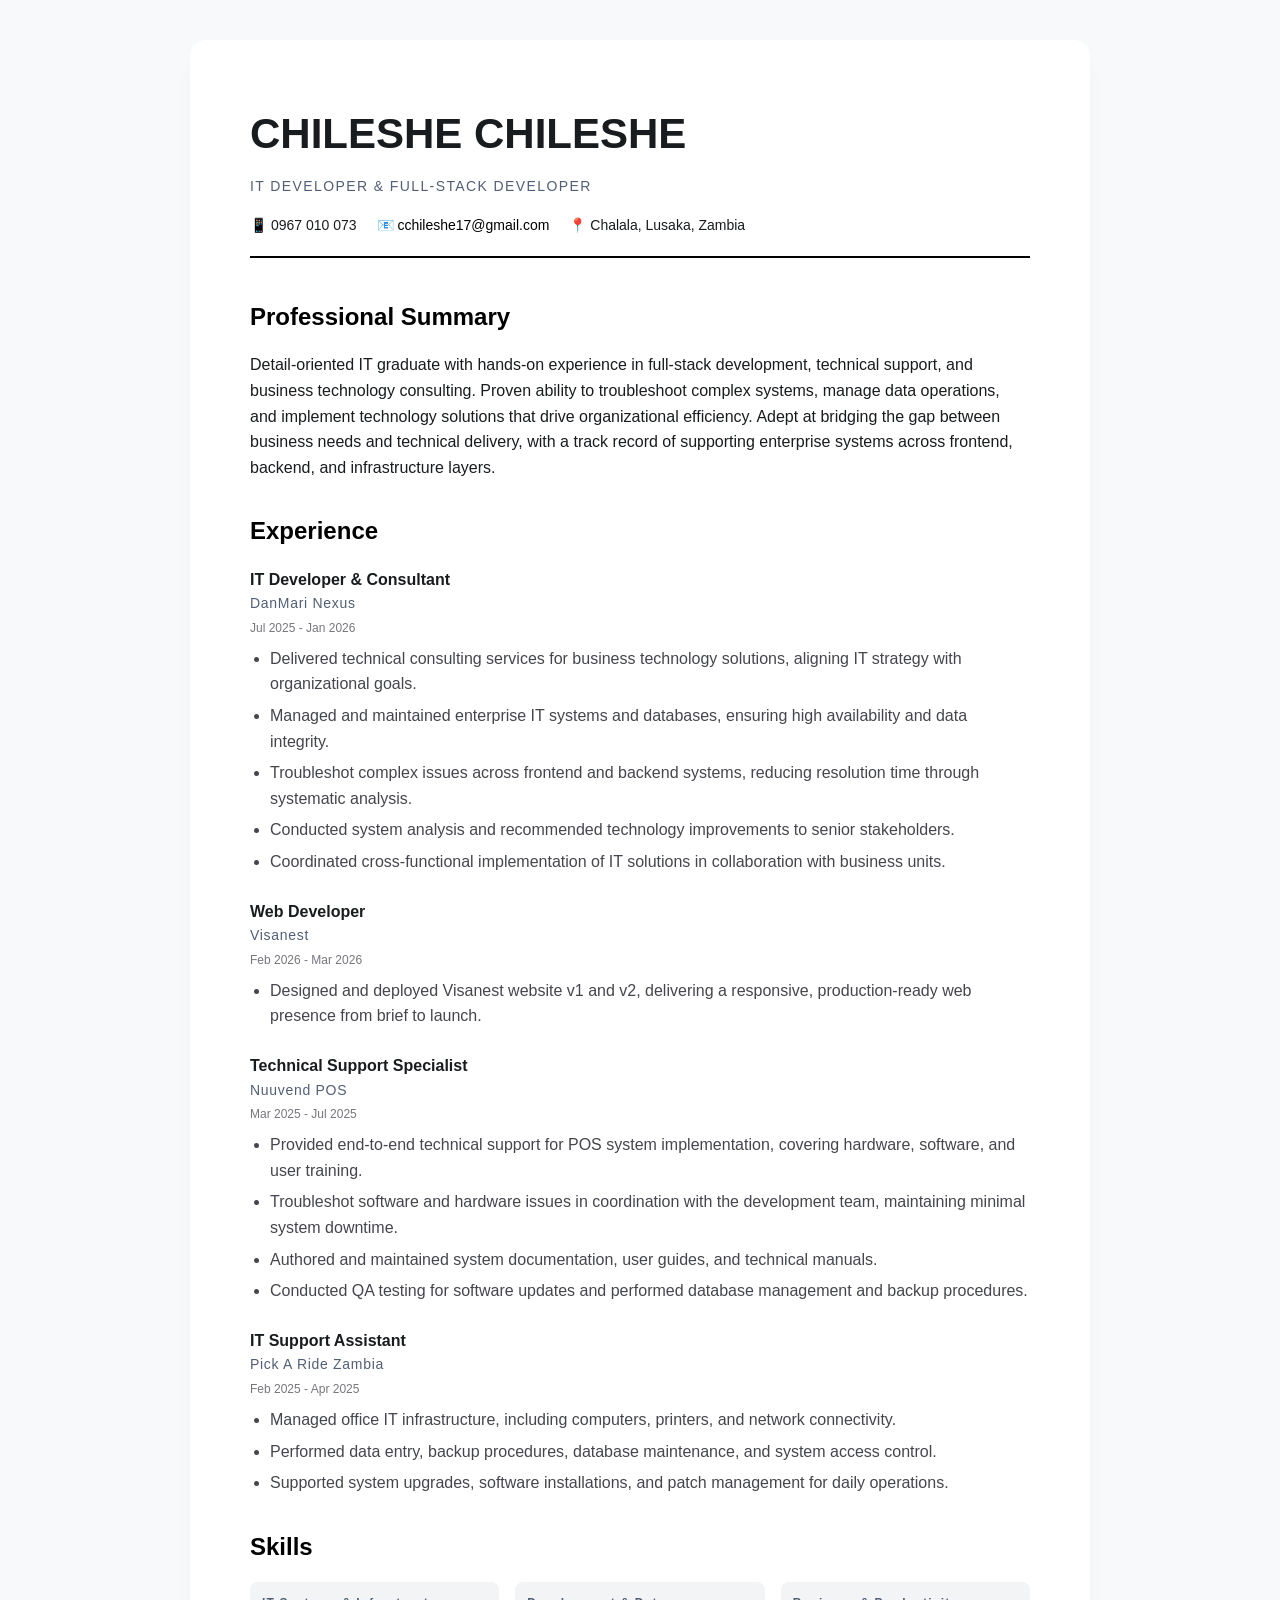
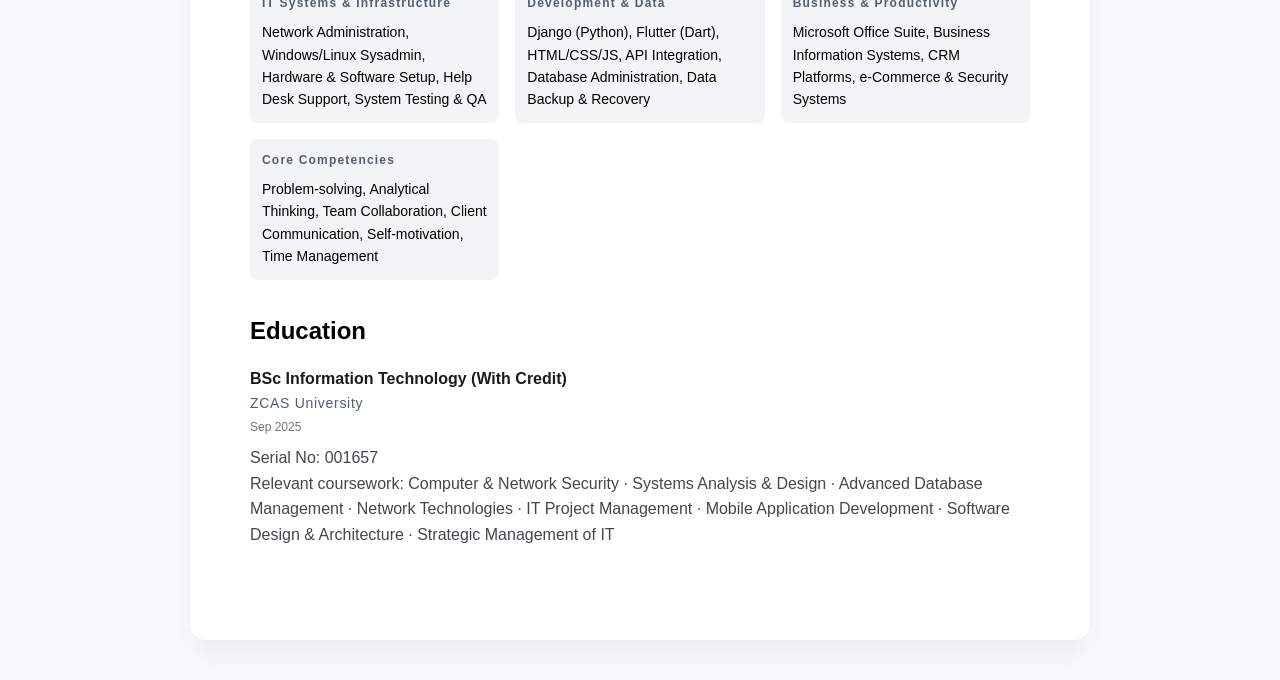
<file: pages/resume.html>
<!DOCTYPE html>
<html lang="en">
<head>
    <meta charset="UTF-8">
    <meta name="viewport" content="width=device-width, initial-scale=1.0">
    <title>Resume | ColdBunny</title>
    <style>
        * { margin: 0; padding: 0; box-sizing: border-box; }
        body {
            font-family: 'Inter', -apple-system, BlinkMacSystemFont, 'Segoe UI', sans-serif;
            line-height: 1.6;
            color: #191c1e;
            background: #f7f9fb;
            padding: 40px 20px;
        }
        .container { max-width: 900px; margin: 0 auto; background: white; padding: 60px; border-radius: 16px; box-shadow: 0 20px 25px -5px rgba(15, 23, 42, 0.05); }
        .header { margin-bottom: 40px; border-bottom: 2px solid #000; padding-bottom: 20px; }
        h1 { font-size: 42px; font-weight: 700; margin-bottom: 8px; }
        .subtitle { font-size: 14px; letter-spacing: 0.1em; color: #515f74; text-transform: uppercase; margin-bottom: 16px; }
        .contact-info { display: flex; gap: 20px; font-size: 14px; }
        .contact-info a { color: #000; text-decoration: none; }
        h2 { font-size: 24px; font-weight: 600; margin-top: 32px; margin-bottom: 16px; color: #000; }
        .section { margin-bottom: 32px; }
        .experience-item { margin-bottom: 24px; }
        .job-title { font-weight: 600; font-size: 16px; }
        .company { font-size: 14px; color: #515f74; letter-spacing: 0.05em; }
        .dates { font-size: 12px; color: #76777d; margin-top: 4px; }
        .description { margin-top: 8px; color: #45464d; line-height: 1.6; }
        ul { margin-left: 20px; margin-top: 8px; }
        li { margin-bottom: 6px; color: #45464d; }
        .skills-grid { display: grid; grid-template-columns: repeat(auto-fit, minmax(200px, 1fr)); gap: 16px; margin-top: 16px; }
        .skill-category { background: #f2f4f6; padding: 12px; border-radius: 8px; }
        .skill-category strong { display: block; font-size: 12px; letter-spacing: 0.1em; color: #515f74; margin-bottom: 8px; }
        .skill-category p { font-size: 14px; color: #000; }
        @media print {
            body { background: white; padding: 0; }
            .container { box-shadow: none; padding: 0; }
            a { text-decoration: underline; }
        }
    </style>
</head>
<body>
    <div class="container">
        <div class="header">
            <h1>CHILESHE CHILESHE</h1>
            <div class="subtitle">IT Developer & Full-Stack Developer</div>
            <div class="contact-info">
                <span>📱 0967 010 073</span>
                <span>📧 <a href="mailto:cchileshe17@gmail.com">cchileshe17@gmail.com</a></span>
                <span>📍 Chalala, Lusaka, Zambia</span>
            </div>
        </div>

        <div class="section">
            <h2>Professional Summary</h2>
            <p>Detail-oriented IT graduate with hands-on experience in full-stack development, technical support, and business technology consulting. Proven ability to troubleshoot complex systems, manage data operations, and implement technology solutions that drive organizational efficiency. Adept at bridging the gap between business needs and technical delivery, with a track record of supporting enterprise systems across frontend, backend, and infrastructure layers.</p>
        </div>

        <div class="section">
            <h2>Experience</h2>
            <div class="experience-item">
                <div class="job-title">IT Developer & Consultant</div>
                <div class="company">DanMari Nexus</div>
                <div class="dates">Jul 2025 - Jan 2026</div>
                <div class="description">
                    <ul>
                        <li>Delivered technical consulting services for business technology solutions, aligning IT strategy with organizational goals.</li>
                        <li>Managed and maintained enterprise IT systems and databases, ensuring high availability and data integrity.</li>
                        <li>Troubleshot complex issues across frontend and backend systems, reducing resolution time through systematic analysis.</li>
                        <li>Conducted system analysis and recommended technology improvements to senior stakeholders.</li>
                        <li>Coordinated cross-functional implementation of IT solutions in collaboration with business units.</li>
                    </ul>
                </div>
            </div>

            <div class="experience-item">
                <div class="job-title">Web Developer</div>
                <div class="company">Visanest</div>
                <div class="dates">Feb 2026 - Mar 2026</div>
                <div class="description">
                    <ul>
                        <li>Designed and deployed Visanest website v1 and v2, delivering a responsive, production-ready web presence from brief to launch.</li>
                    </ul>
                </div>
            </div>

            <div class="experience-item">
                <div class="job-title">Technical Support Specialist</div>
                <div class="company">Nuuvend POS</div>
                <div class="dates">Mar 2025 - Jul 2025</div>
                <div class="description">
                    <ul>
                        <li>Provided end-to-end technical support for POS system implementation, covering hardware, software, and user training.</li>
                        <li>Troubleshot software and hardware issues in coordination with the development team, maintaining minimal system downtime.</li>
                        <li>Authored and maintained system documentation, user guides, and technical manuals.</li>
                        <li>Conducted QA testing for software updates and performed database management and backup procedures.</li>
                    </ul>
                </div>
            </div>

            <div class="experience-item">
                <div class="job-title">IT Support Assistant</div>
                <div class="company">Pick A Ride Zambia</div>
                <div class="dates">Feb 2025 - Apr 2025</div>
                <div class="description">
                    <ul>
                        <li>Managed office IT infrastructure, including computers, printers, and network connectivity.</li>
                        <li>Performed data entry, backup procedures, database maintenance, and system access control.</li>
                        <li>Supported system upgrades, software installations, and patch management for daily operations.</li>
                    </ul>
                </div>
            </div>
        </div>

        <div class="section">
            <h2>Skills</h2>
            <div class="skills-grid">
                <div class="skill-category">
                    <strong>IT Systems & Infrastructure</strong>
                    <p>Network Administration, Windows/Linux Sysadmin, Hardware & Software Setup, Help Desk Support, System Testing & QA</p>
                </div>
                <div class="skill-category">
                    <strong>Development & Data</strong>
                    <p>Django (Python), Flutter (Dart), HTML/CSS/JS, API Integration, Database Administration, Data Backup & Recovery</p>
                </div>
                <div class="skill-category">
                    <strong>Business & Productivity</strong>
                    <p>Microsoft Office Suite, Business Information Systems, CRM Platforms, e-Commerce & Security Systems</p>
                </div>
                <div class="skill-category">
                    <strong>Core Competencies</strong>
                    <p>Problem-solving, Analytical Thinking, Team Collaboration, Client Communication, Self-motivation, Time Management</p>
                </div>
            </div>
        </div>

        <div class="section">
            <h2>Education</h2>
            <div class="experience-item">
                <div class="job-title">BSc Information Technology (With Credit)</div>
                <div class="company">ZCAS University</div>
                <div class="dates">Sep 2025</div>
                <div class="description">
                    Serial No: 001657<br/>
                    Relevant coursework: Computer & Network Security · Systems Analysis & Design · Advanced Database Management · Network Technologies · IT Project Management · Mobile Application Development · Software Design & Architecture · Strategic Management of IT
                </div>
            </div>
        </div>
    </div>
</body>
</html>
</file>
